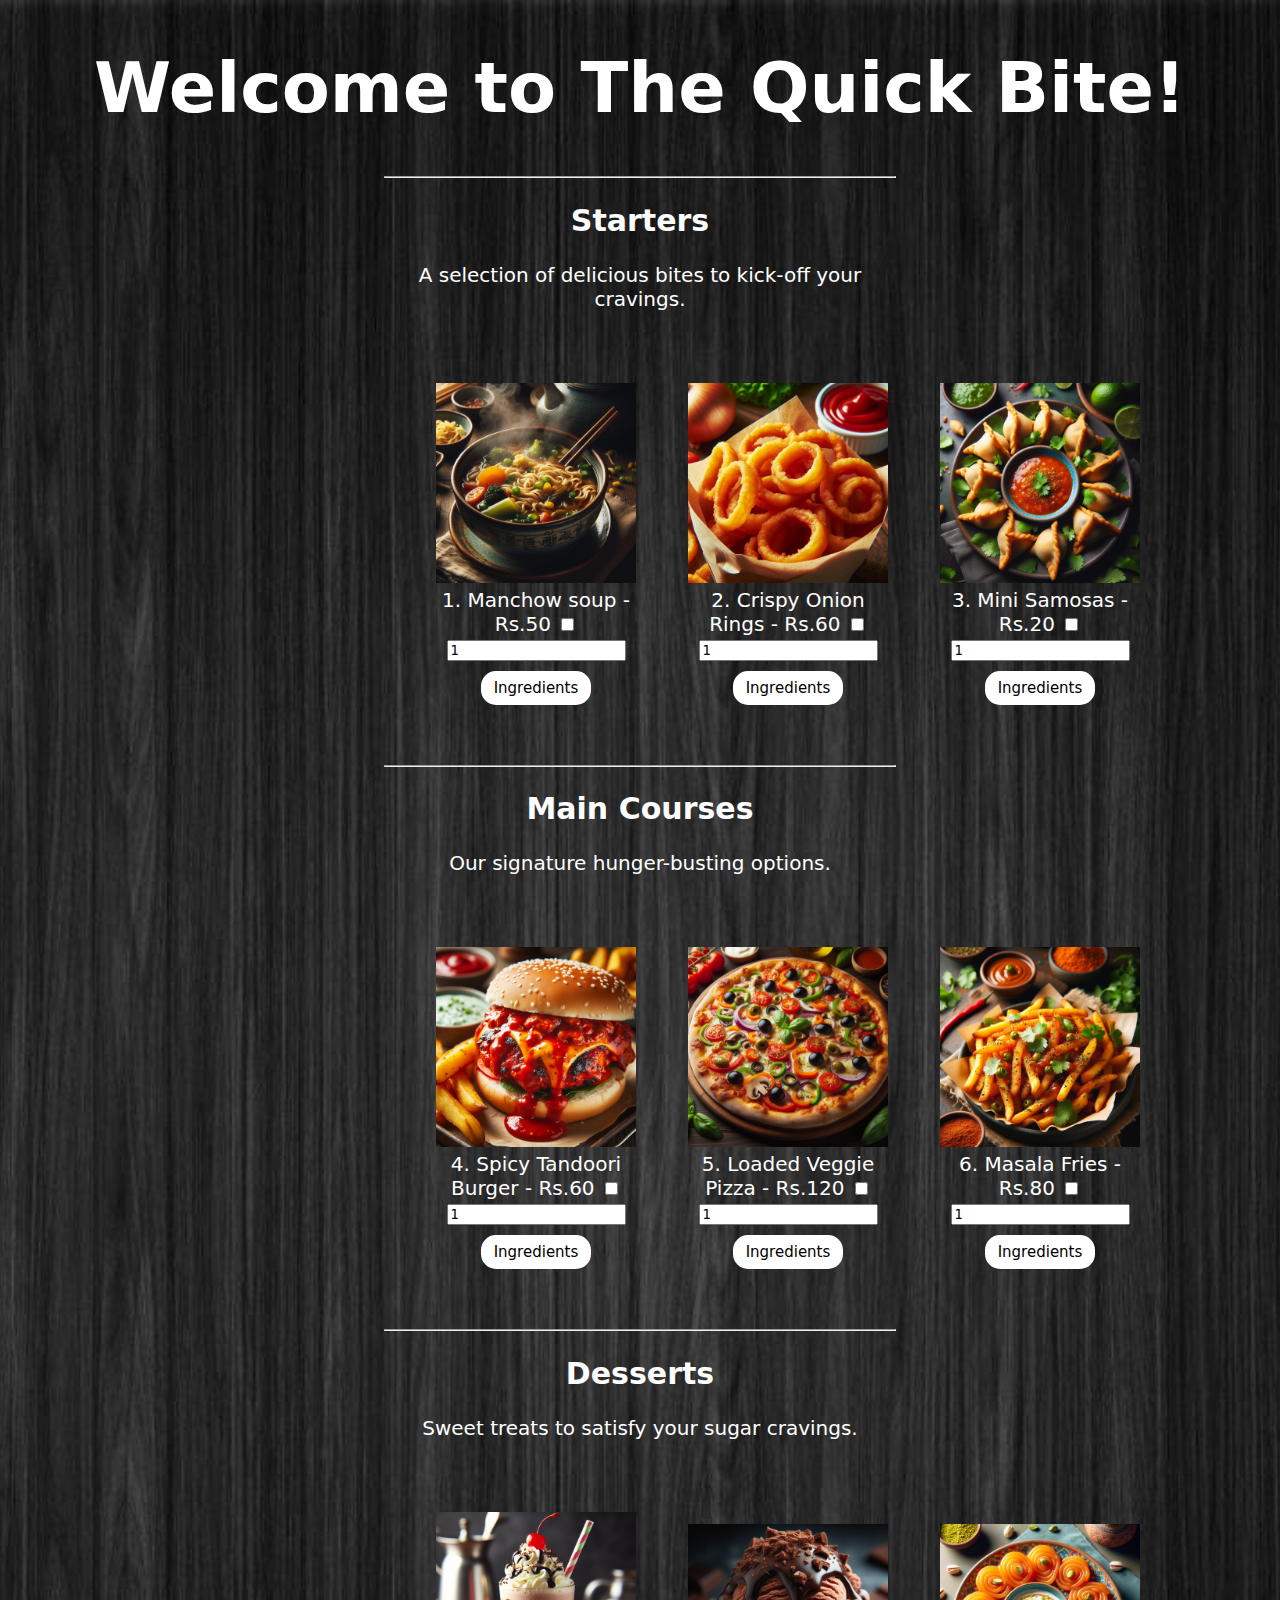
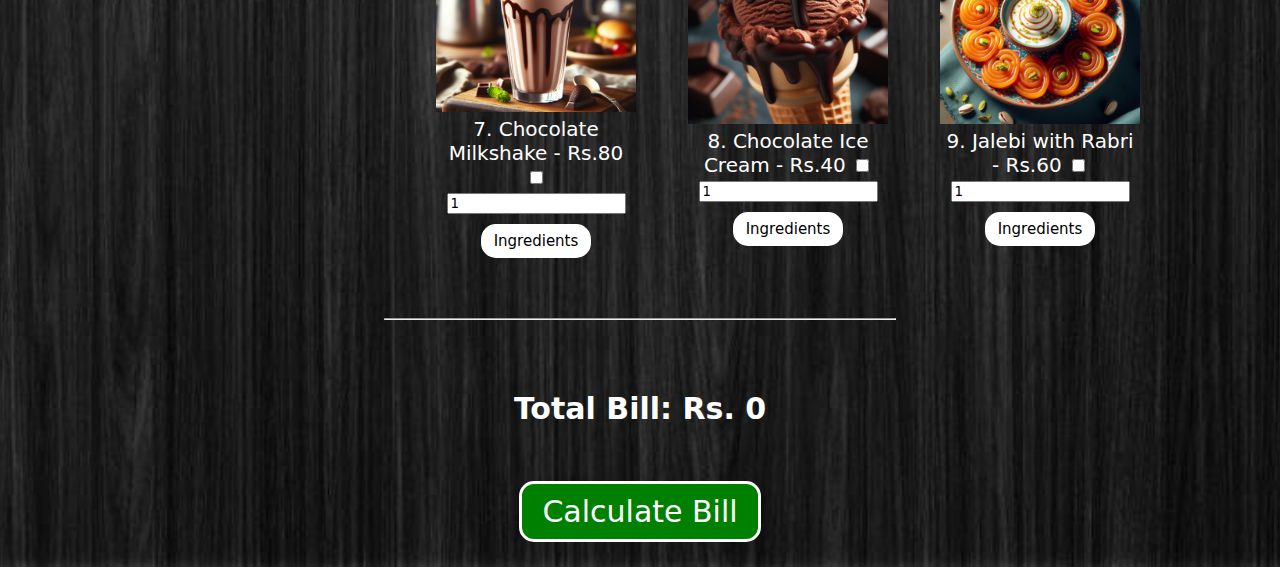
<file: index.html>
<!DOCTYPE html>
<html lang="en">

<head>
    <title>The Quick Bite</title>
    <link rel="stylesheet" href="style.css">
</head>

<body>
    <h1>Welcome to The Quick Bite!</h1>
    <div class="centered-element">

        <hr>

        <div class="element">
            <h2>Starters</h2>
            <p>A selection of delicious bites to kick-off your cravings.</p>

            <table>
                <tr>
                    <td>
                        <img src="Background/1.jpg" alt="LOL" height="200" width="200">
                        <label>1. Manchow soup - Rs.50</label>
                        <input type="checkbox" id="Soup">
                        <input type="number" id="n_Soup" min="1" value="1">
                        <button onclick="document.location='link_1.html'" id="Ingredients">Ingredients</button>
                    </td>

                    <td>
                        <img src="Background/2.jpg" alt="LOL" height="200" width="200">
                        <label>2. Crispy Onion Rings - Rs.60</label>
                        <input type="checkbox" id="OnionRings">
                        <input type="number" id="n_OnionRings" min="1" value="1">
                        <button onclick="document.location='link_2.html'" id="Ingredients">Ingredients</button>
                    </td>

                    <td>
                        <img src="Background/3.jpg" alt="LOL" height="200" width="200">
                        <label>3. Mini Samosas - Rs.20</label>
                        <input type="checkbox" id="Samosas">
                        <input type="number" id="n_Samosas" min="1" value="1">
                        <button onclick="document.location='link_3.html'" id="Ingredients">Ingredients</button>
                    </td>
                </tr>
            </table>
        </div>

        <hr>

        <div class="element">
            <h2>Main Courses</h2>
            <p>Our signature hunger-busting options.</p>

            <table>
                <tr>
                    <td>
                        <img src="Background/4.jpg" alt="LOL" height="200" width="200">
                        <label>4. Spicy Tandoori Burger - Rs.60</label>
                        <input type="checkbox" id="TandooriBurger">
                        <input type="number" id="n_TandooriBurger" min="1" value="1">
                        <button onclick="document.location='link_4.html'" id="Ingredients">Ingredients</button>
                    </td>

                    <td>
                        <img src="Background/5.jpg" alt="LOL" height="200" width="200">
                        <label>5. Loaded Veggie Pizza - Rs.120</label>
                        <input type="checkbox" id="VeggiePizza">
                        <input type="number" id="n_VeggiePizza" min="1" value="1">
                        <button onclick="document.location='link_5.html'" id="Ingredients">Ingredients</button>
                    </td>

                    <td>
                        <img src="Background/6.jpg" alt="LOL" height="200" width="200">
                        <label>6. Masala Fries - Rs.80</label>
                        <input type="checkbox" id="Fries"><br>
                        <input type="number" id="n_Fries" min="1" value="1">
                        <button onclick="document.location='link_6.html'" id="Ingredients">Ingredients</button>
                    </td>
                </tr>
            </table>
        </div>

        <hr>

        <div class="element">
            <h2>Desserts</h2>
            <p>Sweet treats to satisfy your sugar cravings.</p>

            <table>
                <tr>
                    <td>
                        <img src="Background/7.jpg" alt="LOL" height="200" width="200">
                        <label>7. Chocolate Milkshake - Rs.80</label>
                        <input type="checkbox" id="ChocolateMilkshake">
                        <input type="number" id="n_ChocolateMilkshake" min="1" value="1">
                        <button onclick="document.location='link_7.html'" id="Ingredients">Ingredients</button>
                    </td>

                    <td>
                        <img src="Background/8.jpg" alt="LOL" height="200" width="200">
                        <label>8. Chocolate Ice Cream - Rs.40</label>
                        <input type="checkbox" id="ChocolateIceCream">
                        <input type="number" id="n_ChocolateIceCream" min="1" value="1">
                        <button onclick="document.location='link_8.html'" id="Ingredients">Ingredients</button>
                    </td>

                    <td>
                        <img src="Background/9.jpg" alt="LOL" height="200" width="200">
                        <label>9. Jalebi with Rabri - Rs.60</label>
                        <input type="checkbox" id="JalebiwithRabri">
                        <input type="number" id="n_JalebiwithRabri" min="1" value="1">
                        <button onclick="document.location='link_9.html'" id="Ingredients">Ingredients</button>
                    </td>
                </tr>
            </table>
        </div>

        <hr>

        <br><br>

        <div style="margin: 25px;" class="element">

            <h2 id="bill">Total Bill: Rs. 0</h2>
            <input type="button" value="Calculate Bill" onclick="calculateBill()" id="fancy">

        </div>

    </div>

    <script>
        let Soup = document.getElementById('Soup');
        let OnionRings = document.getElementById('OnionRings');
        let Samosas = document.getElementById('Samosas');
        let TandooriBurger = document.getElementById('TandooriBurger');
        let VeggiePizza = document.getElementById('VeggiePizza');
        let Fries = document.getElementById('Fries');
        let ChocolateMilkshake = document.getElementById('ChocolateMilkshake');
        let ChocolateIceCream = document.getElementById('ChocolateIceCream');
        let JalebiwithRabri = document.getElementById('JalebiwithRabri');

        let n_Soup = document.getElementById('n_Soup');
        let n_OnionRings = document.getElementById('n_OnionRings');
        let n_Samosas = document.getElementById('n_Samosas');
        let n_TandooriBurger = document.getElementById('n_TandooriBurger');
        let n_VeggiePizza = document.getElementById('n_VeggiePizza');
        let n_Fries = document.getElementById('n_Fries');
        let n_ChocolateMilkshake = document.getElementById('n_ChocolateMilkshake');
        let n_ChocolateIceCream = document.getElementById('n_ChocolateIceCream');
        let n_JalebiwithRabri = document.getElementById('n_JalebiwithRabri');

        function calculateBill() {
            let total = 0;

            document.getElementById('bill').innerHTML = ' ';

            if (Soup.checked) {
                total += 50 * n_Soup.value;
                document.getElementById('bill').innerHTML += "Manchow soup - Rs.50 x " + n_Soup.value + " = Rs." + (50 * n_Soup.value) + "<br>";
            }

            if (OnionRings.checked) {
                total += 60 * n_OnionRings.value;
                document.getElementById('bill').innerHTML += "Crispy Onion Rings - Rs.60 x " + n_OnionRings.value + " = Rs." + (60 * n_OnionRings.value) + "<br>";
            }

            if (Samosas.checked) {
                total += 20 * n_Samosas.value;
                document.getElementById('bill').innerHTML += "Mini Samosas - Rs.20 x " + n_Samosas.value + " = Rs." + (20 * n_Samosas.value) + "<br>";
            }
            if (TandooriBurger.checked) {
                total += 60 * n_TandooriBurger.value;
                document.getElementById('bill').innerHTML += "Spicy Tandoori Burger - Rs.60 x " + n_TandooriBurger.value + " = Rs." + (60 * n_TandooriBurger.value) + "<br>";
            }
            if (VeggiePizza.checked) {
                total += 120 * n_VeggiePizza.value;
                document.getElementById('bill').innerHTML += "Loaded Veggie Pizza - Rs.120 x " + n_VeggiePizza.value + " = Rs." + (120 * n_VeggiePizza.value) + " <br>";
            }
            if (Fries.checked) {
                total += 80 * n_Fries.value;
                document.getElementById('bill').innerHTML += "Masala Fries - Rs.80 x " + n_Fries.value + " = Rs." + (80 * n_Fries.value) + "<br>";
            }
            if (ChocolateMilkshake.checked) {
                total += 80 * n_ChocolateMilkshake.value;
                document.getElementById('bill').innerHTML += "Chocolate Milkshake - Rs.80 x " + n_ChocolateMilkshake.value + " = Rs." + (80 * n_ChocolateMilkshake.value) + "<br>";
            }
            if (ChocolateIceCream.checked) {
                total += 40 * n_ChocolateIceCream.value;
                document.getElementById('bill').innerHTML += "Chocolate Ice Cream - Rs.40 x " + n_ChocolateIceCream.value + " = Rs." + (40 * n_ChocolateIceCream.value) + "<br>";
            }
            if (JalebiwithRabri.checked) {
                total += 60 * n_JalebiwithRabri.value;
                document.getElementById('bill').innerHTML += "Jalebi with Rabri - Rs.60 x " + n_JalebiwithRabri.value + " = Rs." + (40 * n_JalebiwithRabri.value) + "<br>";
            }

            document.getElementById('bill').innerHTML += "Total Bill: Rs. " + total;
        }
    </script>
</body>

</html>
</file>
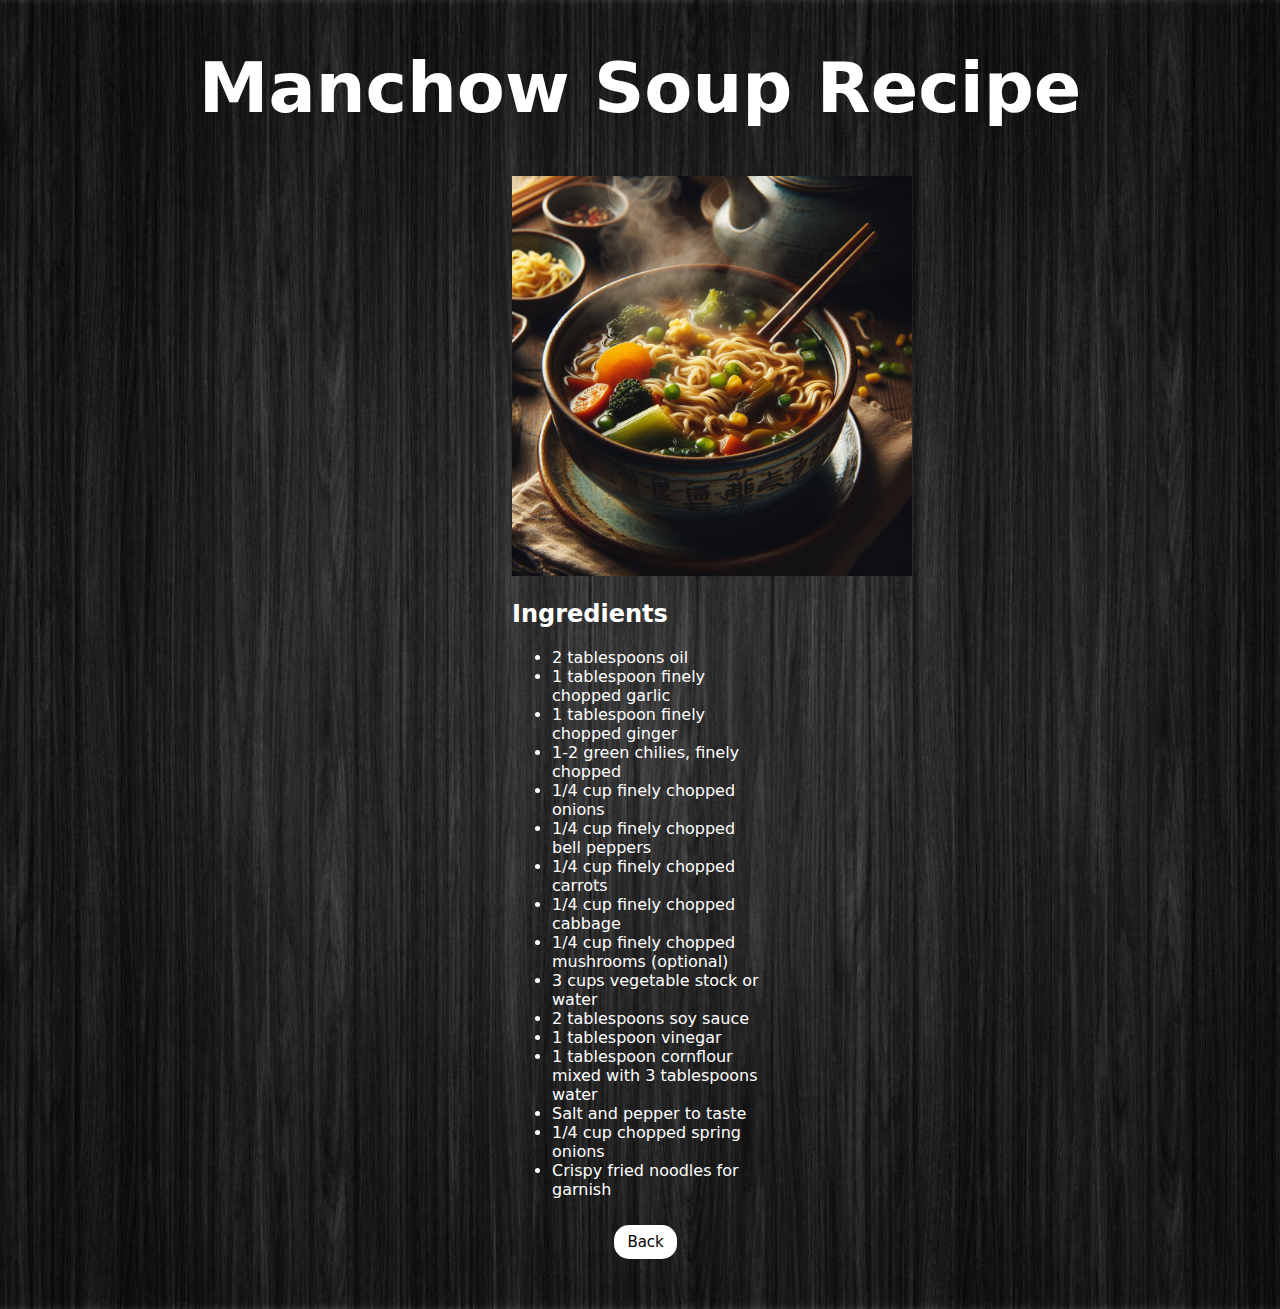
<file: link_1.html>
<!DOCTYPE html>
<html lang="en">

<head>

    <title>Manchow soup</title>
    <link rel="stylesheet" href="style.css">

    <style>
        .centered-element {
            width: 20%;
            margin: auto;
        }
    </style>
</head>

<body>

    <h1>Manchow Soup Recipe</h1>

    <div class="centered-element">


        <img src="Background/1.jpg" alt="LOL" height="400" width="400">


        <div>
            <h2>Ingredients</h2>
            <ul>
                <li>2 tablespoons oil</li>
                <li>1 tablespoon finely chopped garlic</li>
                <li>1 tablespoon finely chopped ginger</li>
                <li>1-2 green chilies, finely chopped</li>
                <li>1/4 cup finely chopped onions</li>
                <li>1/4 cup finely chopped bell peppers</li>
                <li>1/4 cup finely chopped carrots</li>
                <li>1/4 cup finely chopped cabbage</li>
                <li>1/4 cup finely chopped mushrooms (optional)</li>
                <li>3 cups vegetable stock or water</li>
                <li>2 tablespoons soy sauce</li>
                <li>1 tablespoon vinegar</li>
                <li>1 tablespoon cornflour mixed with 3 tablespoons water</li>
                <li>Salt and pepper to taste</li>
                <li>1/4 cup chopped spring onions</li>
                <li>Crispy fried noodles for garnish</li>
            </ul>

            <button onclick="document.location='index.html'" id="Ingredients" style="margin-left: 40%; margin-bottom: 50px;">Back</button>

        </div>
    </div>


</body>

</html>
</file>
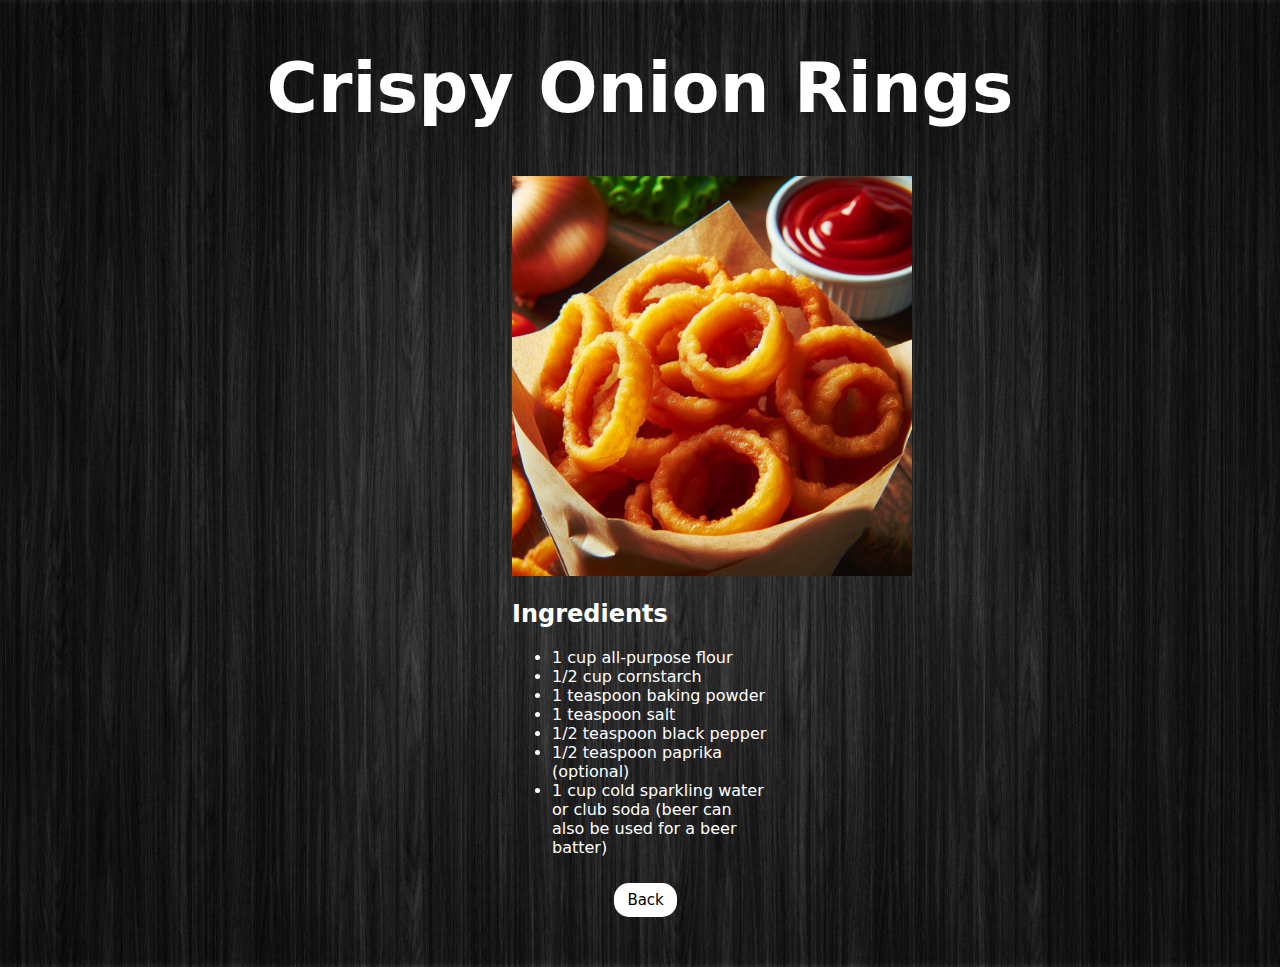
<file: link_2.html>
<!DOCTYPE html>
<html lang="en">

<head>

    <title>Crispy Onion Rings</title>
    <link rel="stylesheet" href="style.css">

    <style>
        .centered-element {
            width: 20%;
            margin: auto;
        }
    </style>
</head>

<body>

    <h1>Crispy Onion Rings</h1>

    <div class="centered-element">


        <img src="Background/2.jpg" alt="LOL" height="400" width="400">


        <div>
            <h2>Ingredients</h2>
            <ul>
                <li>1 cup all-purpose flour</li>
                <li>1/2 cup cornstarch</li>
                <li>1 teaspoon baking powder</li>
                <li>1 teaspoon salt</li>
                <li>1/2 teaspoon black pepper</li>
                <li>1/2 teaspoon paprika (optional)</li>
                <li>1 cup cold sparkling water or club soda (beer can also be used for a beer batter)</li>
            </ul>

            <button onclick="document.location='index.html'" id="Ingredients"
                style="margin-left: 40%; margin-bottom: 50px;">Back</button>

        </div>
    </div>


</body>

</html>
</file>
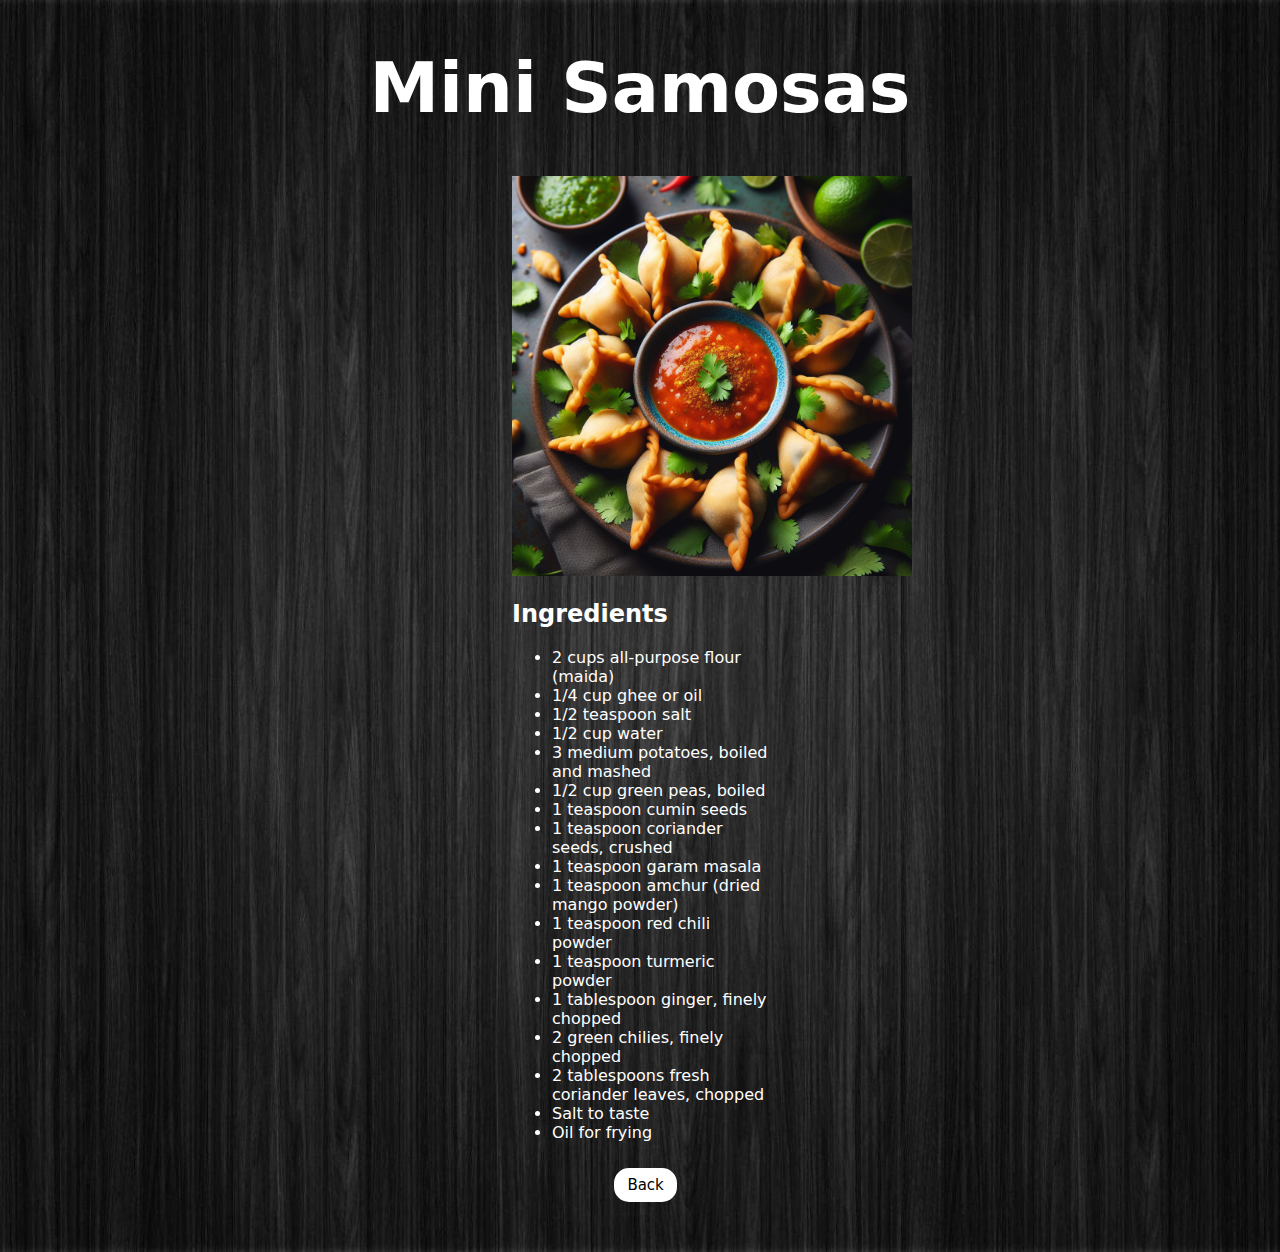
<file: link_3.html>
<!DOCTYPE html>
<html lang="en">

<head>

    <title>Mini Samosas</title>
    <link rel="stylesheet" href="style.css">

    <style>
        .centered-element {
            width: 20%;
            margin: auto;
        }
    </style>
</head>

<body>

    <h1>Mini Samosas</h1>

    <div class="centered-element">


        <img src="Background/3.jpg" alt="LOL" height="400" width="400">


        <div>
            <h2>Ingredients</h2>
            <ul>
                <li>2 cups all-purpose flour (maida)</li>
                <li>1/4 cup ghee or oil</li>
                <li>1/2 teaspoon salt</li>
                <li>1/2 cup water</li>
                <li>3 medium potatoes, boiled and mashed</li>
                <li>1/2 cup green peas, boiled</li>
                <li>1 teaspoon cumin seeds</li>
                <li>1 teaspoon coriander seeds, crushed</li>
                <li>1 teaspoon garam masala</li>
                <li>1 teaspoon amchur (dried mango powder)</li>
                <li>1 teaspoon red chili powder</li>
                <li>1 teaspoon turmeric powder</li>
                <li>1 tablespoon ginger, finely chopped</li>
                <li>2 green chilies, finely chopped</li>
                <li>2 tablespoons fresh coriander leaves, chopped</li>
                <li>Salt to taste</li>
                <li>Oil for frying</li>
            </ul>

            <button onclick="document.location='index.html'" id="Ingredients"
                style="margin-left: 40%; margin-bottom: 50px;">Back</button>

        </div>
    </div>


</body>

</html>
</file>
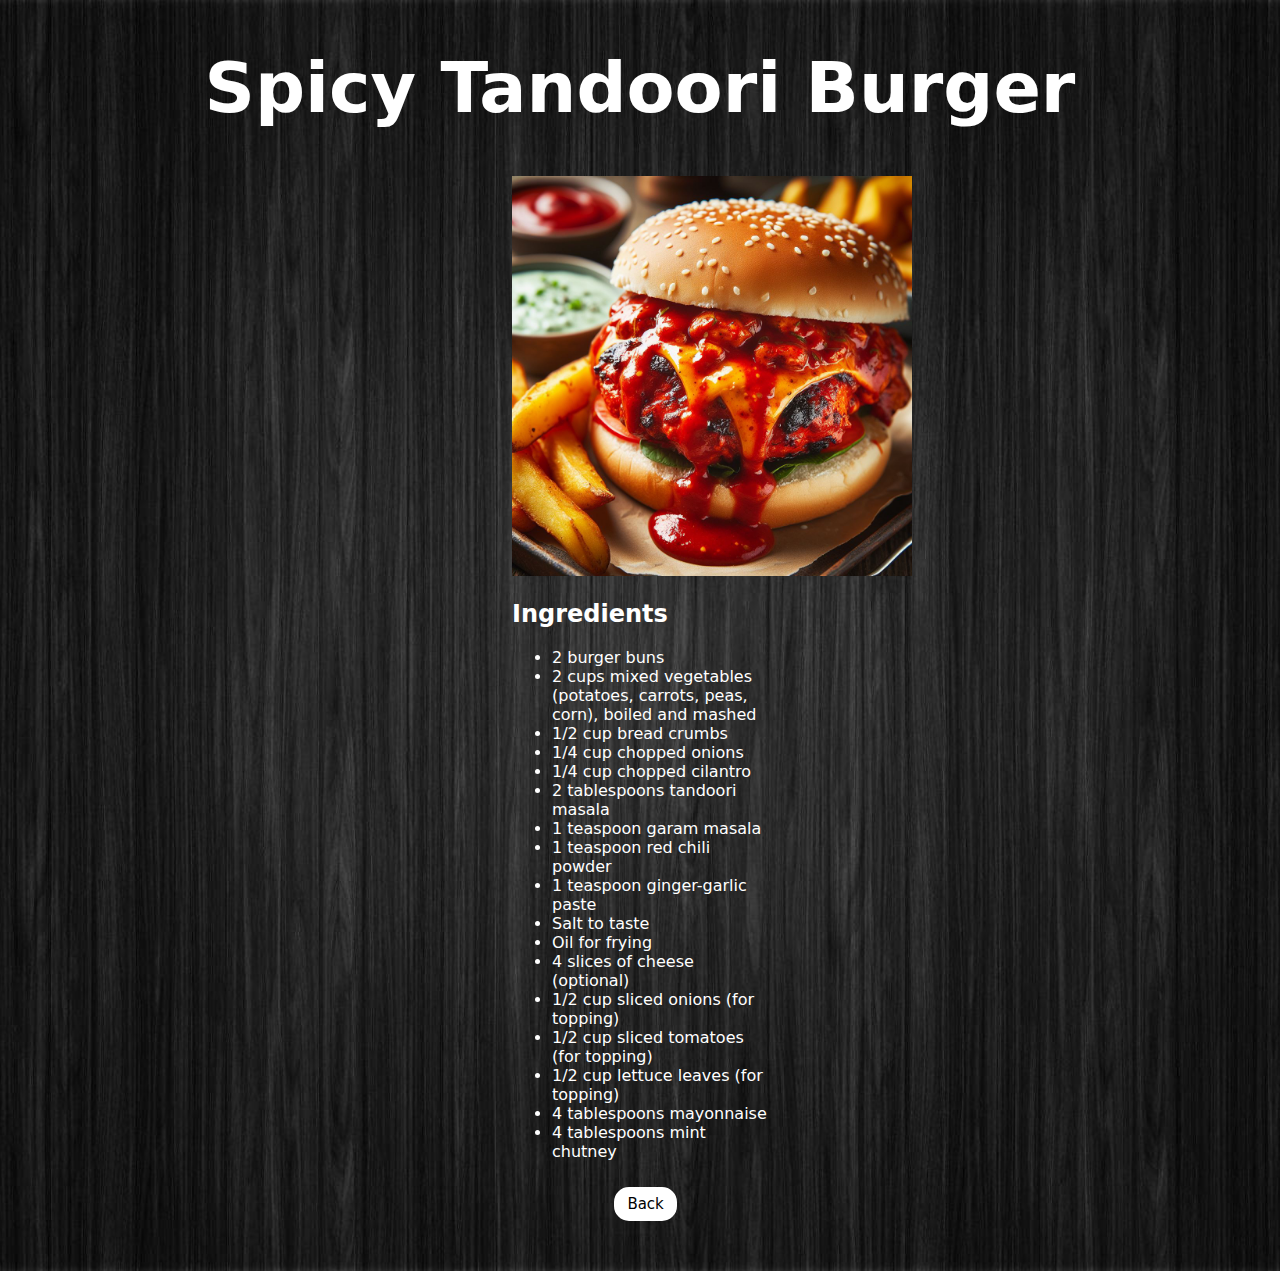
<file: link_4.html>
<!DOCTYPE html>
<html lang="en">

<head>

    <title>Spicy Tandoori Burger</title>
    <link rel="stylesheet" href="style.css">

    <style>
        .centered-element {
            width: 20%;
            margin: auto;
        }
    </style>
</head>

<body>

    <h1>Spicy Tandoori Burger</h1>

    <div class="centered-element">


        <img src="Background/4.jpg" alt="LOL" height="400" width="400">


        <div>
            <h2>Ingredients</h2>
            <ul>
                <li>2 burger buns</li>
                <li>2 cups mixed vegetables (potatoes, carrots, peas, corn), boiled and mashed</li>
                <li>1/2 cup bread crumbs</li>
                <li>1/4 cup chopped onions</li>
                <li>1/4 cup chopped cilantro</li>
                <li>2 tablespoons tandoori masala</li>
                <li>1 teaspoon garam masala</li>
                <li>1 teaspoon red chili powder</li>
                <li>1 teaspoon ginger-garlic paste</li>
                <li>Salt to taste</li>
                <li>Oil for frying</li>
                <li>4 slices of cheese (optional)</li>
                <li>1/2 cup sliced onions (for topping)</li>
                <li>1/2 cup sliced tomatoes (for topping)</li>
                <li>1/2 cup lettuce leaves (for topping)</li>
                <li>4 tablespoons mayonnaise</li>
                <li>4 tablespoons mint chutney</li>
            </ul>

            <button onclick="document.location='index.html'" id="Ingredients"
                style="margin-left: 40%; margin-bottom: 50px;">Back</button>

        </div>
    </div>


</body>

</html>
</file>
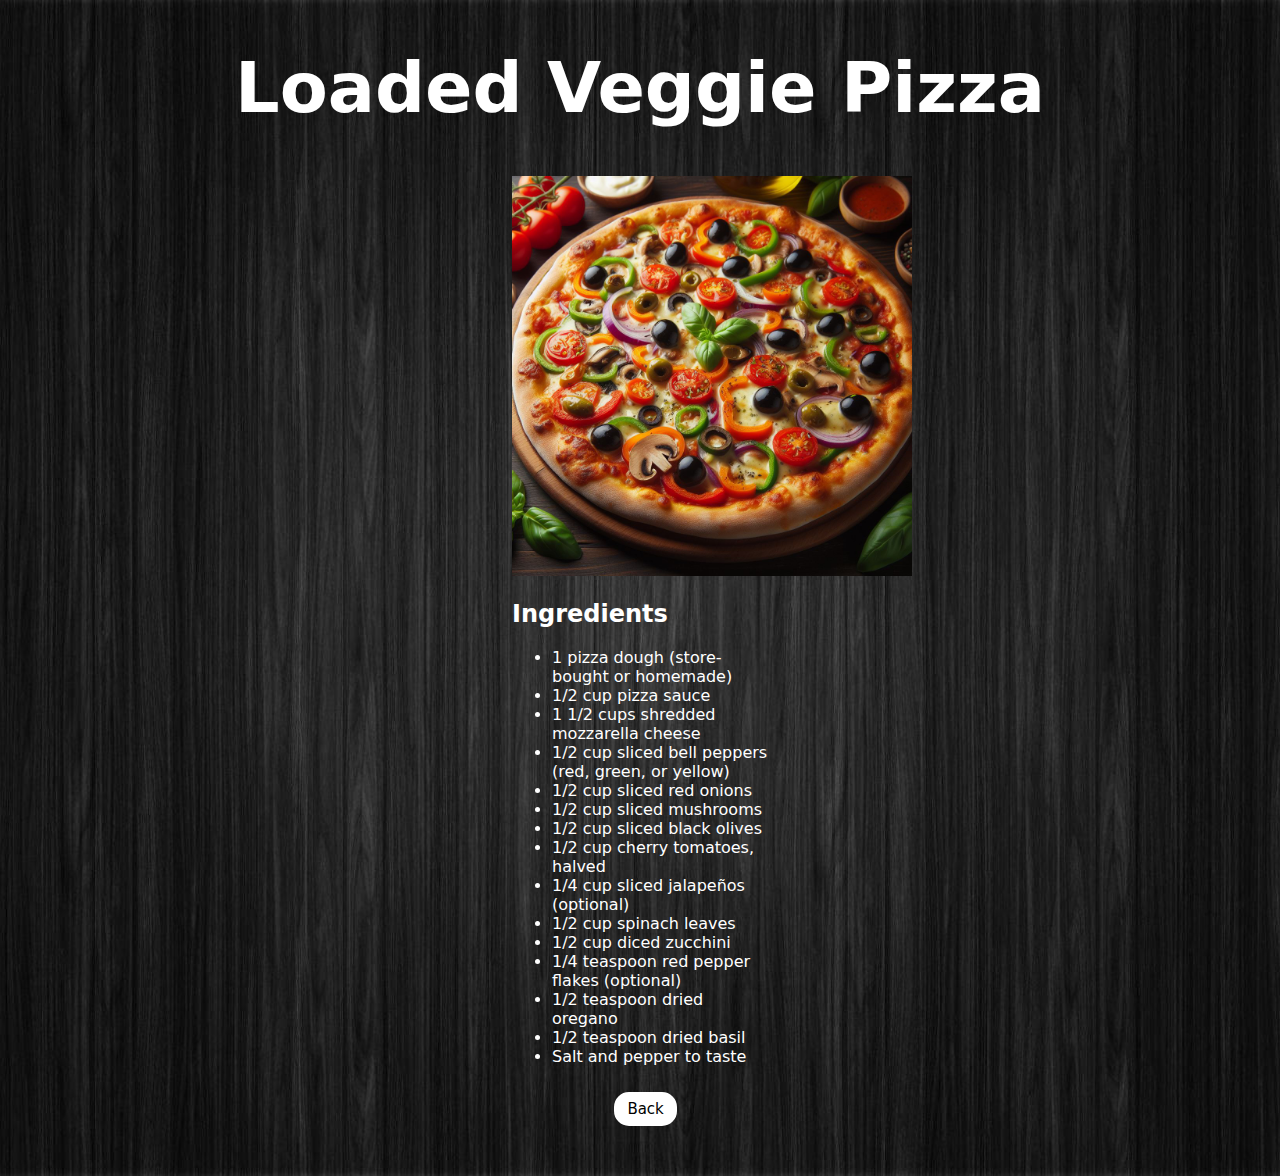
<file: link_5.html>
<!DOCTYPE html>
<html lang="en">

<head>

    <title>Loaded Veggie Pizza</title>
    <link rel="stylesheet" href="style.css">

    <style>
        .centered-element {
            width: 20%;
            margin: auto;
        }
    </style>
</head>

<body>

    <h1>Loaded Veggie Pizza</h1>

    <div class="centered-element">


        <img src="Background/5.jpg" alt="LOL" height="400" width="400">


        <div>
            <h2>Ingredients</h2>
            <ul>
                <li>1 pizza dough (store-bought or homemade)</li>
                <li>1/2 cup pizza sauce</li>
                <li>1 1/2 cups shredded mozzarella cheese</li>
                <li>1/2 cup sliced bell peppers (red, green, or yellow)</li>
                <li>1/2 cup sliced red onions</li>
                <li>1/2 cup sliced mushrooms</li>
                <li>1/2 cup sliced black olives</li>
                <li>1/2 cup cherry tomatoes, halved</li>
                <li>1/4 cup sliced jalapeños (optional)</li>
                <li>1/2 cup spinach leaves</li>
                <li>1/2 cup diced zucchini</li>
                <li>1/4 teaspoon red pepper flakes (optional)</li>
                <li>1/2 teaspoon dried oregano</li>
                <li>1/2 teaspoon dried basil</li>
                <li>Salt and pepper to taste</li>
            </ul>

            <button onclick="document.location='index.html'" id="Ingredients"
                style="margin-left: 40%; margin-bottom: 50px;">Back</button>

        </div>
    </div>


</body>

</html>
</file>
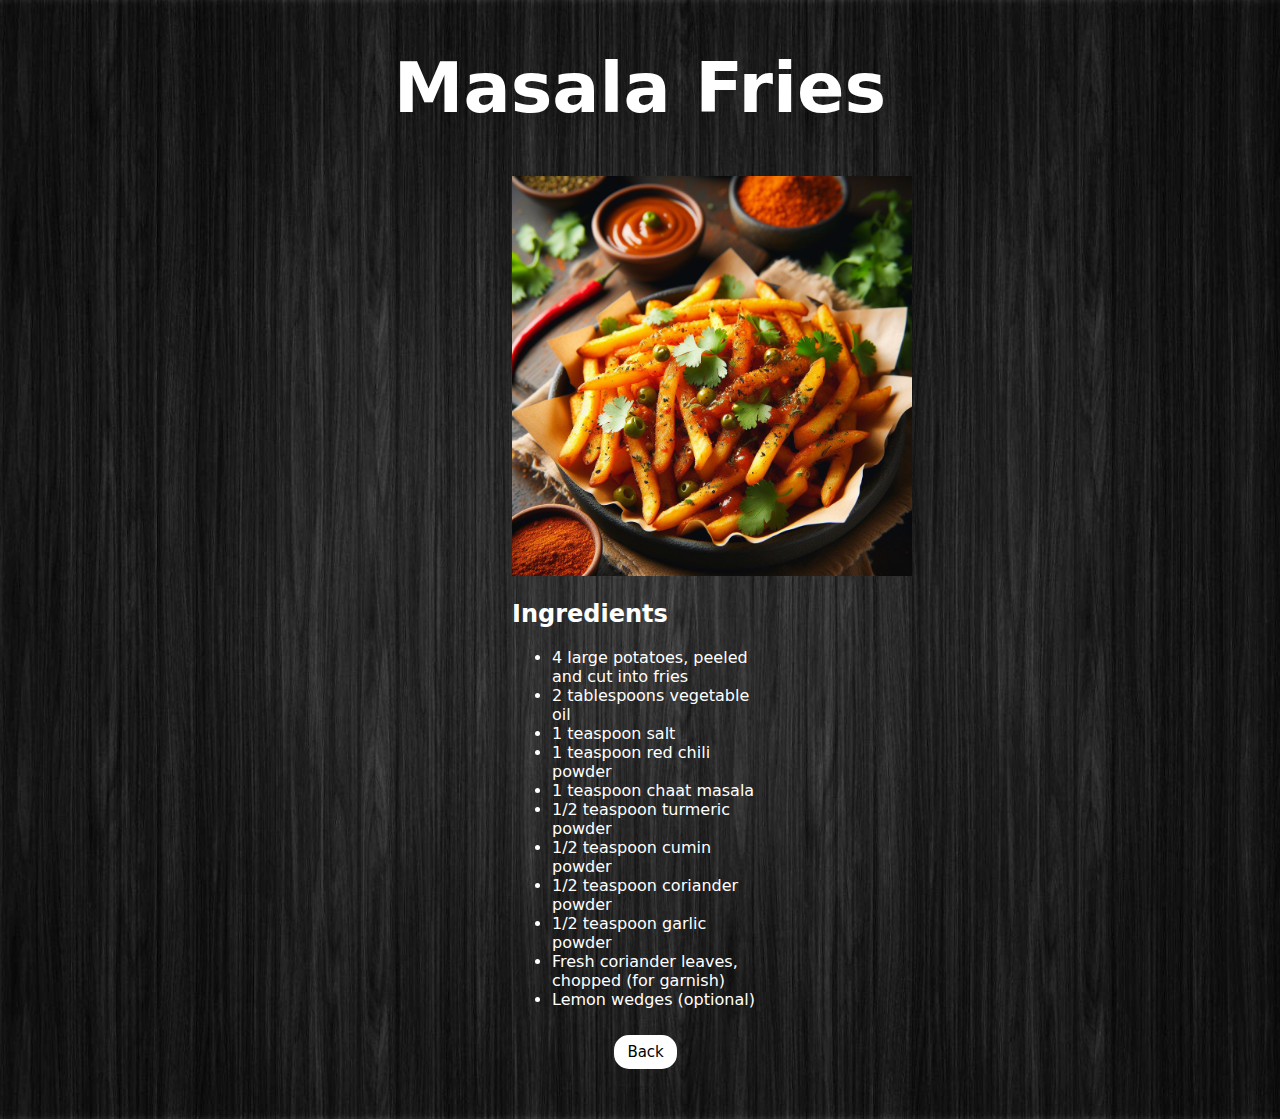
<file: link_6.html>
<!DOCTYPE html>
<html lang="en">

<head>

    <title>Masala Fries</title>
    <link rel="stylesheet" href="style.css">

    <style>
        .centered-element {
            width: 20%;
            margin: auto;
        }
    </style>
</head>

<body>

    <h1>Masala Fries</h1>

    <div class="centered-element">


        <img src="Background/6.jpg" alt="LOL" height="400" width="400">


        <div>
            <h2>Ingredients</h2>
            <ul>
                <li>4 large potatoes, peeled and cut into fries</li>
                <li>2 tablespoons vegetable oil</li>
                <li>1 teaspoon salt</li>
                <li>1 teaspoon red chili powder</li>
                <li>1 teaspoon chaat masala</li>
                <li>1/2 teaspoon turmeric powder</li>
                <li>1/2 teaspoon cumin powder</li>
                <li>1/2 teaspoon coriander powder</li>
                <li>1/2 teaspoon garlic powder</li>
                <li>Fresh coriander leaves, chopped (for garnish)</li>
                <li>Lemon wedges (optional)</li>
            </ul>

            <button onclick="document.location='index.html'" id="Ingredients"
                style="margin-left: 40%; margin-bottom: 50px;">Back</button>

        </div>
    </div>


</body>

</html>
</file>
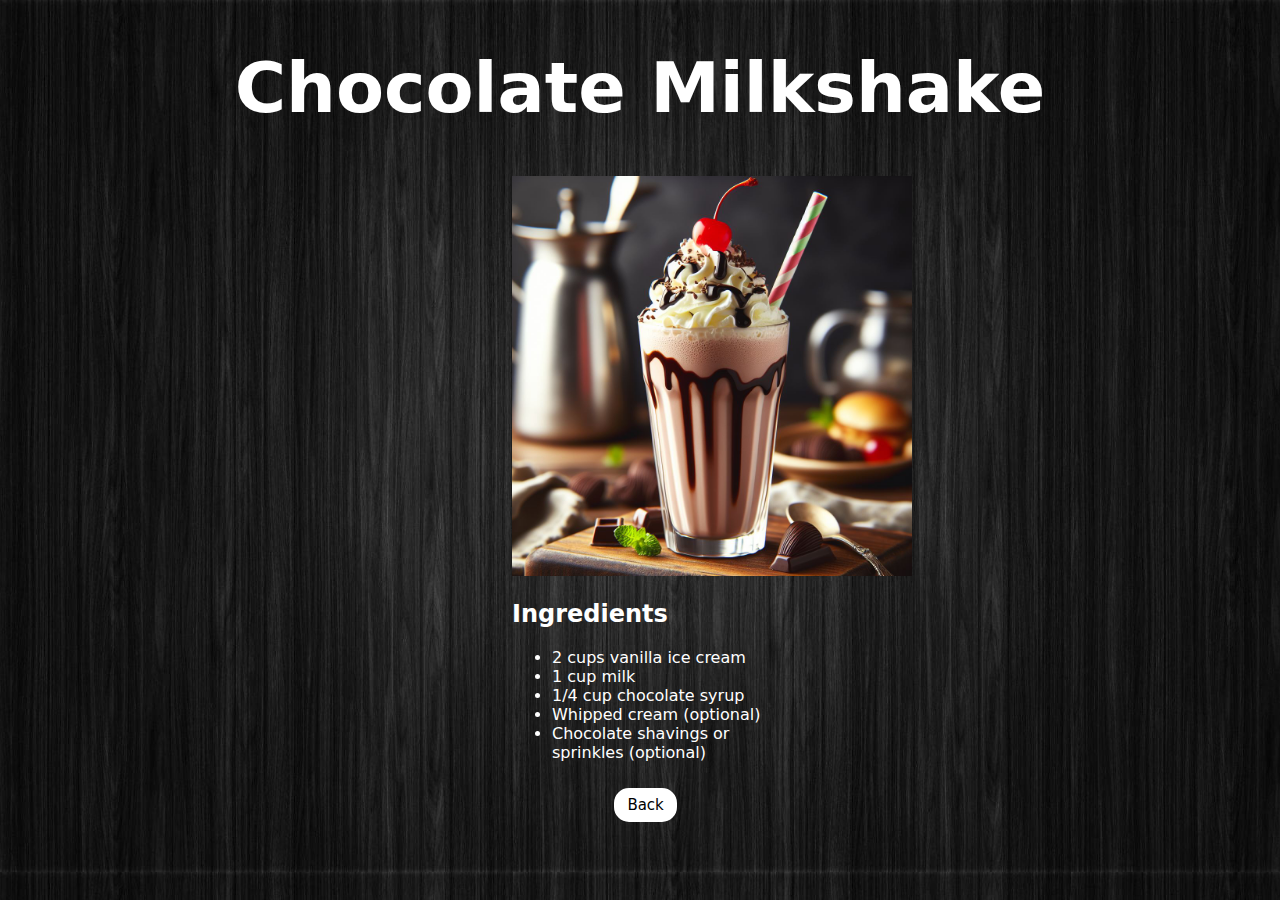
<file: link_7.html>
<!DOCTYPE html>
<html lang="en">

<head>

    <title>Chocolate Milkshake</title>
    <link rel="stylesheet" href="style.css">

    <style>
        .centered-element {
            width: 20%;
            margin: auto;
        }
    </style>
</head>

<body>

    <h1>Chocolate Milkshake</h1>

    <div class="centered-element">


        <img src="Background/7.jpg" alt="LOL" height="400" width="400">


        <div>
            <h2>Ingredients</h2>
            <ul>
                <li>2 cups vanilla ice cream</li>
                <li>1 cup milk</li>
                <li>1/4 cup chocolate syrup</li>
                <li>Whipped cream (optional)</li>
                <li>Chocolate shavings or sprinkles (optional)</li>
            </ul>

            <button onclick="document.location='index.html'" id="Ingredients"
                style="margin-left: 40%; margin-bottom: 50px;">Back</button>

        </div>
    </div>


</body>

</html>
</file>
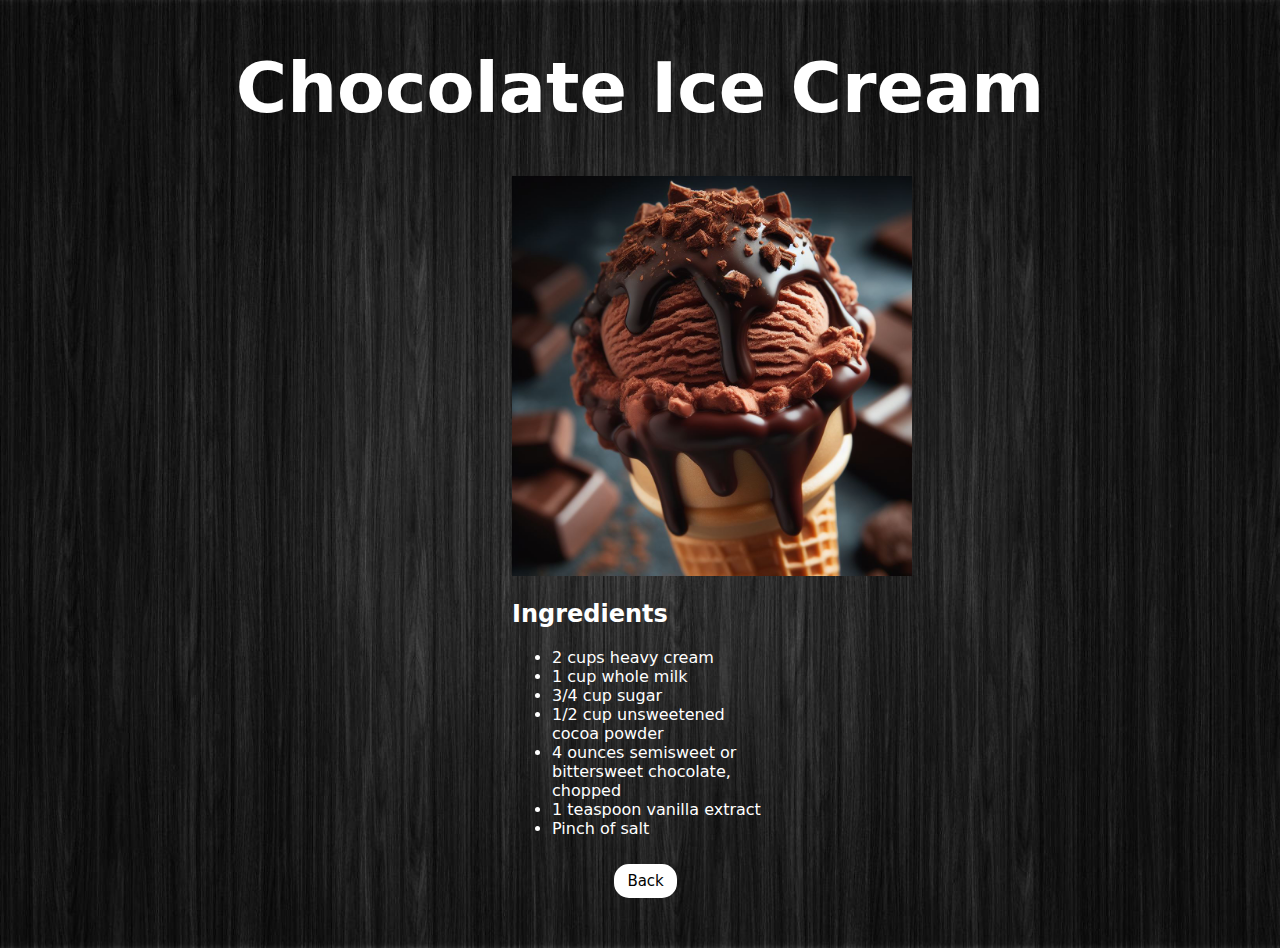
<file: link_8.html>
<!DOCTYPE html>
<html lang="en">

<head>

    <title>Chocolate Ice Cream</title>
    <link rel="stylesheet" href="style.css">

    <style>
        .centered-element {
            width: 20%;
            margin: auto;
        }
    </style>
</head>

<body>

    <h1>Chocolate Ice Cream</h1>

    <div class="centered-element">


        <img src="Background/8.jpg" alt="LOL" height="400" width="400">


        <div>
            <h2>Ingredients</h2>
            <ul>
                <li>2 cups heavy cream</li>
                <li>1 cup whole milk</li>
                <li>3/4 cup sugar</li>
                <li>1/2 cup unsweetened cocoa powder</li>
                <li>4 ounces semisweet or bittersweet chocolate, chopped</li>
                <li>1 teaspoon vanilla extract</li>
                <li>Pinch of salt</li>
            </ul>

            <button onclick="document.location='index.html'" id="Ingredients"
                style="margin-left: 40%; margin-bottom: 50px;">Back</button>

        </div>
    </div>


</body>

</html>
</file>
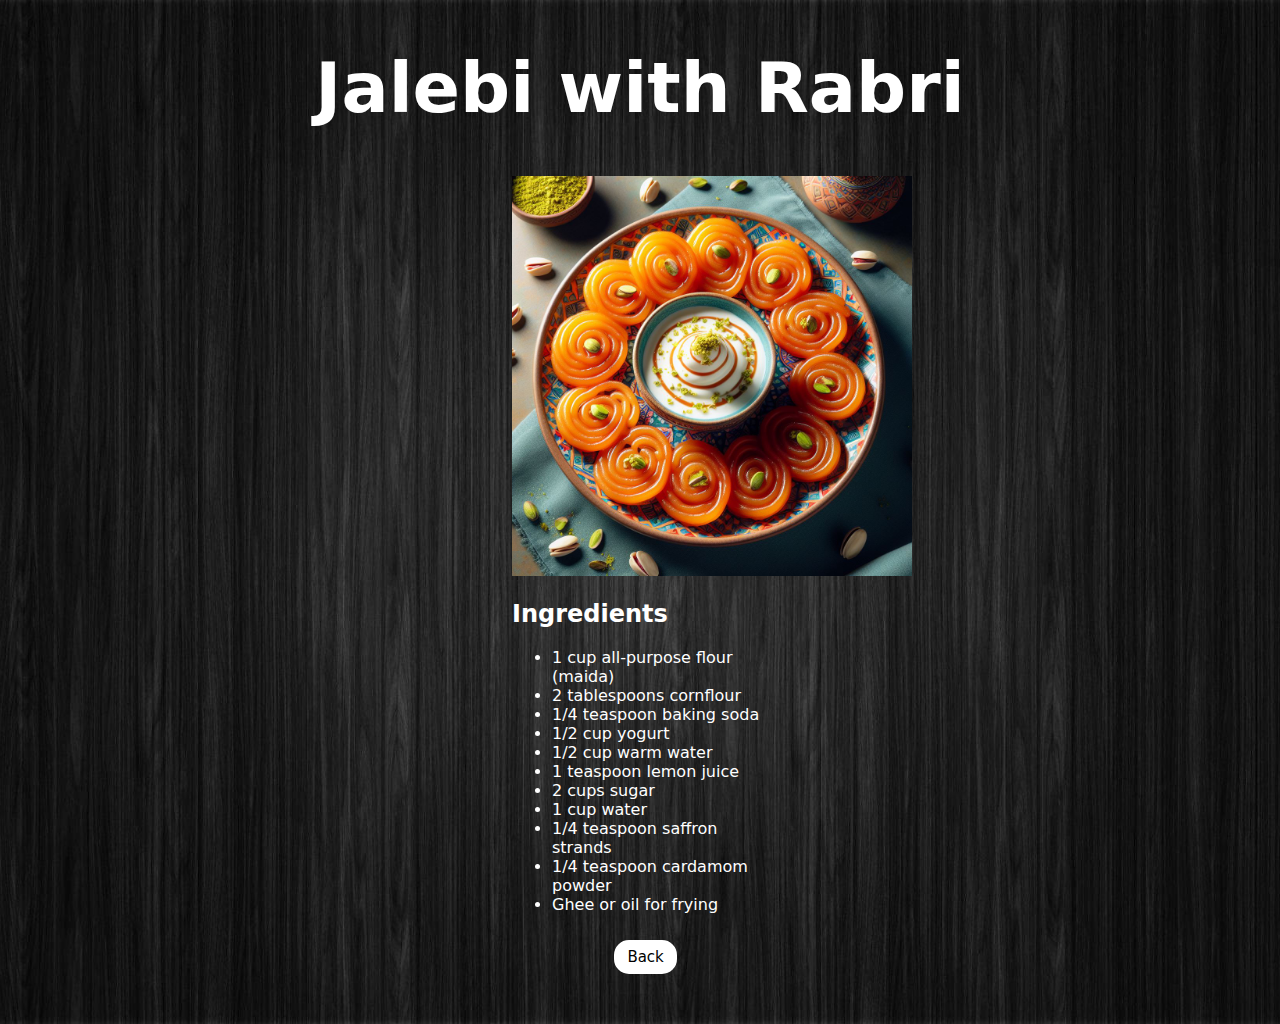
<file: link_9.html>
<!DOCTYPE html>
<html lang="en">

<head>

    <title>Jalebi with Rabri</title>
    <link rel="stylesheet" href="style.css">

    <style>
        .centered-element {
            width: 20%;
            margin: auto;
        }
    </style>
</head>

<body>

    <h1>Jalebi with Rabri</h1>

    <div class="centered-element">


        <img src="Background/9.jpg" alt="LOL" height="400" width="400">


        <div>
            <h2>Ingredients</h2>
            <ul>
                <li>1 cup all-purpose flour (maida)</li>
                <li>2 tablespoons cornflour</li>
                <li>1/4 teaspoon baking soda</li>
                <li>1/2 cup yogurt</li>
                <li>1/2 cup warm water</li>
                <li>1 teaspoon lemon juice</li>
                <li>2 cups sugar</li>
                <li>1 cup water</li>
                <li>1/4 teaspoon saffron strands</li>
                <li>1/4 teaspoon cardamom powder</li>
                <li>Ghee or oil for frying</li>        
            </ul>

            <button onclick="document.location='index.html'" id="Ingredients"
                style="margin-left: 40%; margin-bottom: 50px;">Back</button>

        </div>
    </div>


</body>

</html>
</file>
<file: style.css>
body {
    font-family: Arial, sans-serif;
    margin: 0;
    padding: 0;
    background-color: black;
    background-image: url('../Background/black.jpeg');
    background-size: cover;
    background-position: center;
    color: white;
}

.num{
    border: 30px solid white;
    border-radius: 20px;
}

#Ingredients {
    border: 3px solid white;
    border-radius: 15px;
    background-color: white;
    font-size: 15px;
    margin-top: 10px;
    padding: 5px 10px 5px 10px;
}

#fancy {
    border: 3px solid white;
    border-radius: 15px;
    background-color: green;
    font-size: 30px;
    margin-top: 30px;
    color: white;
    padding: 10px;
    padding-left: 20px;
    padding-right: 20px;
}

h1 {
    text-align: center;
    color: white;
    font-size: 70px;
}

.centered-element {
    width: 40%;
    margin: auto;
}

.element {
    text-align: center;
    font-size: 20px;
}

td {
    padding: 50px 0px 50px 50px;
}


* {
    font-family: system-ui, -apple-system, BlinkMacSystemFont, 'Segoe UI', Roboto, Oxygen, Ubuntu, Cantarell, 'Open Sans', 'Helvetica Neue', sans-serif;
}
</file>
